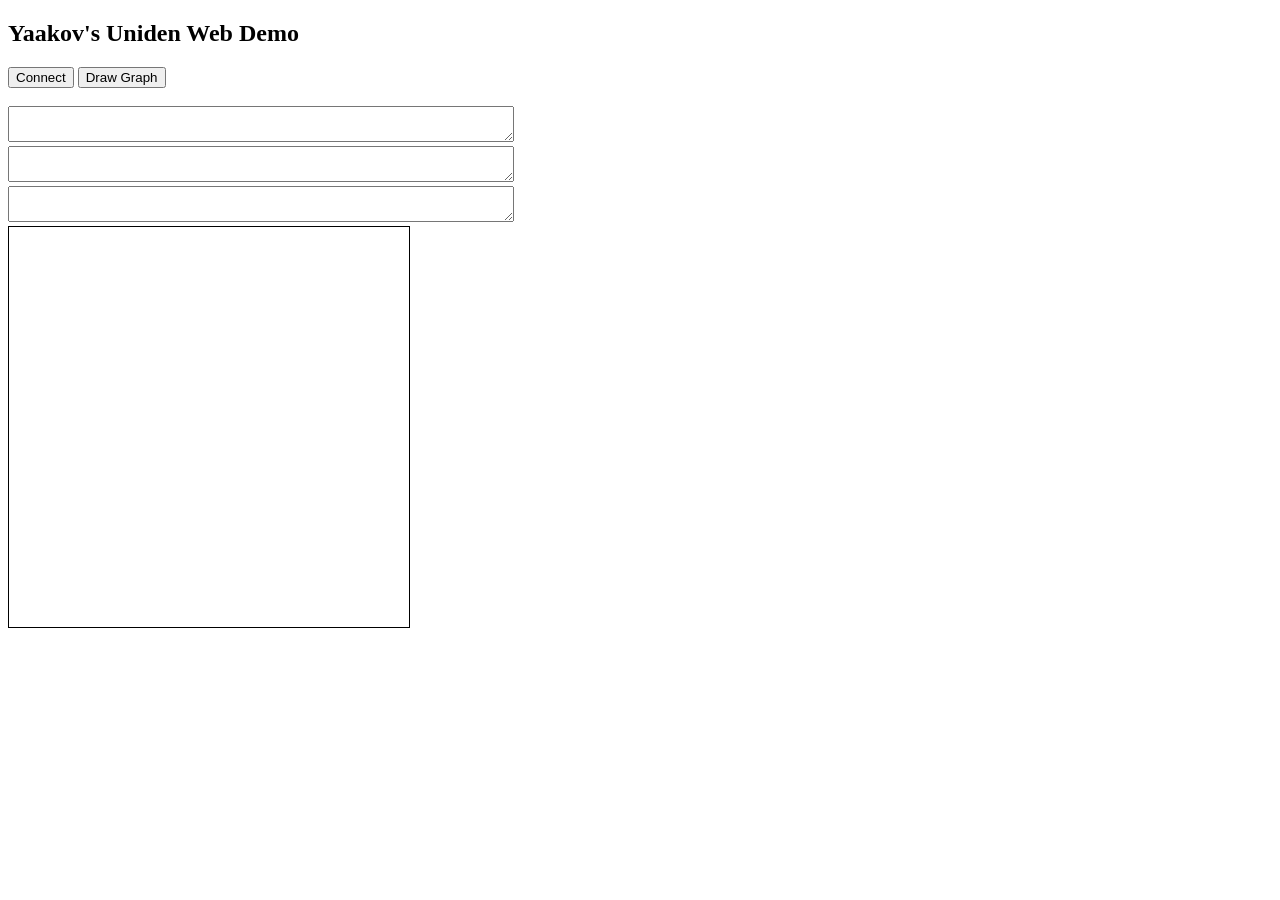
<file: Web App/index.html>
<!DOCTYPE html>
<html>
    <head>
        <meta charset="UTF-8" />
        <title>Yaakov's Uniden Web Demo</title>
        <link rel="stylesheet" type="text/css" href="site.css" />
        <script defer type="text/javascript" src="serial.js"></script>
        <script defer type="text/javascript" src="site.js"></script>
    </head>

    <body>
        <header>
            <h2>Yaakov's Uniden Web Demo</h2>
        </header>
        <noscript>
            <p>This site requires Javascript.</p>
        </noscript>
        <div class="noserial hidden">
            <p>This site requires the experimental Web Serial API. Your browser either does not support this, or does not have it enabled.</p>
        </div>
        <div class="connect">
            <form action="#" method="POST" onsubmit="connect(); return false;">
                <input type="submit" value="Connect">

                <button type="button" onclick="readit();">Draw Graph</button>
            </form>
        </div>
        <br />
        
                <div class="name">
            <textarea readonly="true" style="min-height:10px; min-width: 500px"></textarea>
            
        </div>
                <div class="light">
            <textarea readonly="true" style="min-height:10px; min-width: 500px"></textarea>
            
        </div>
                <div class="motor">
            <textarea readonly="true" style="min-height:10px; min-width: 500px"></textarea>
            
        </div>
<div>
        <canvas id="myCanvas" width="400" height="400" style="border:1px solid #000000;">
</canvas>
</div>
    </body>
</html>
</file>
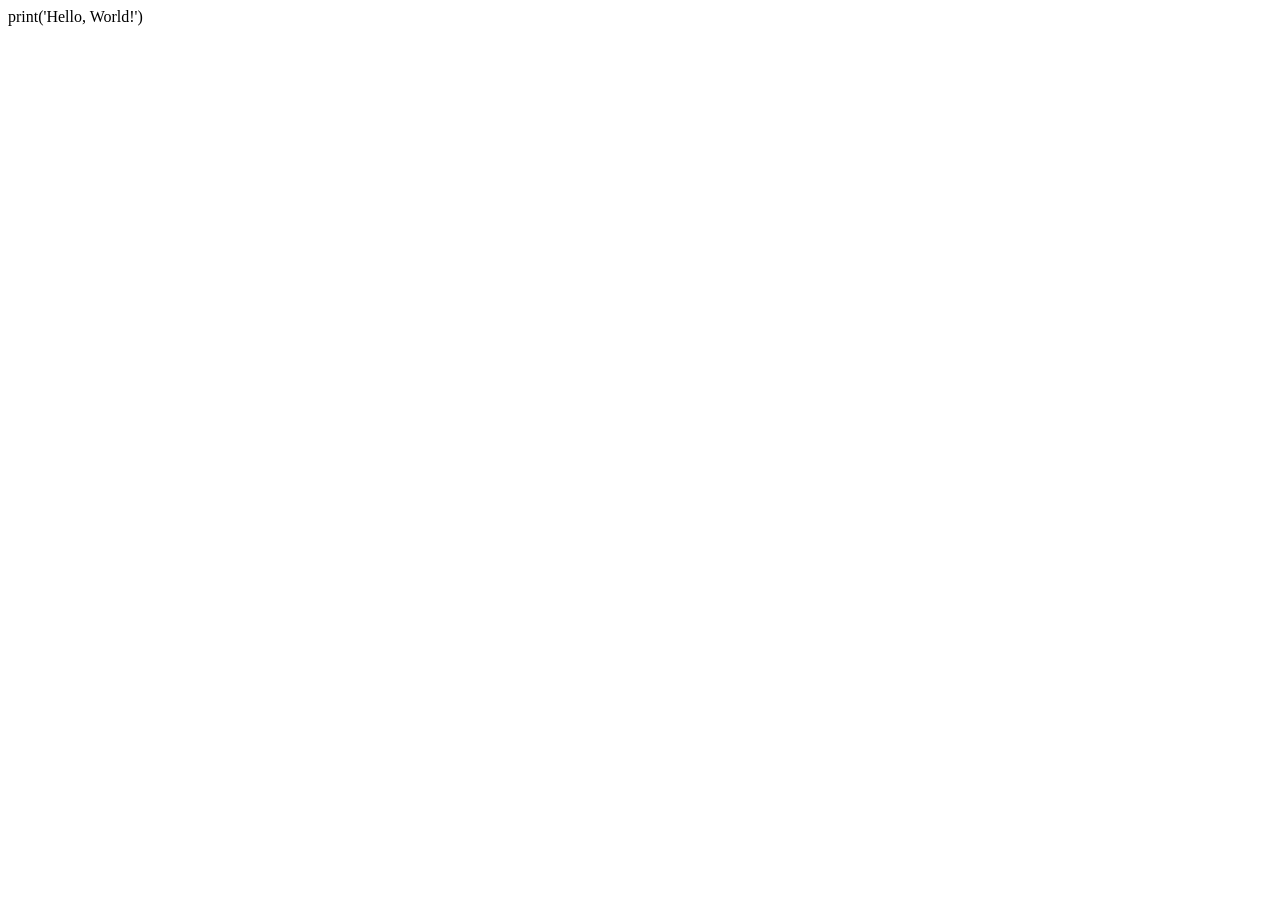
<file: WioDisplaySPIKE/SPIKE Code/index.html>
<html>
  <head>
    <link rel="stylesheet" href="https://pyscript.net/latest/pyscript.css" />
    <script defer src="https://pyscript.net/latest/pyscript.js"></script>
  </head>
  <body>
    <py-script>
        print('Hello, World!')
    </py-script>
  </body>
</html>
</file>
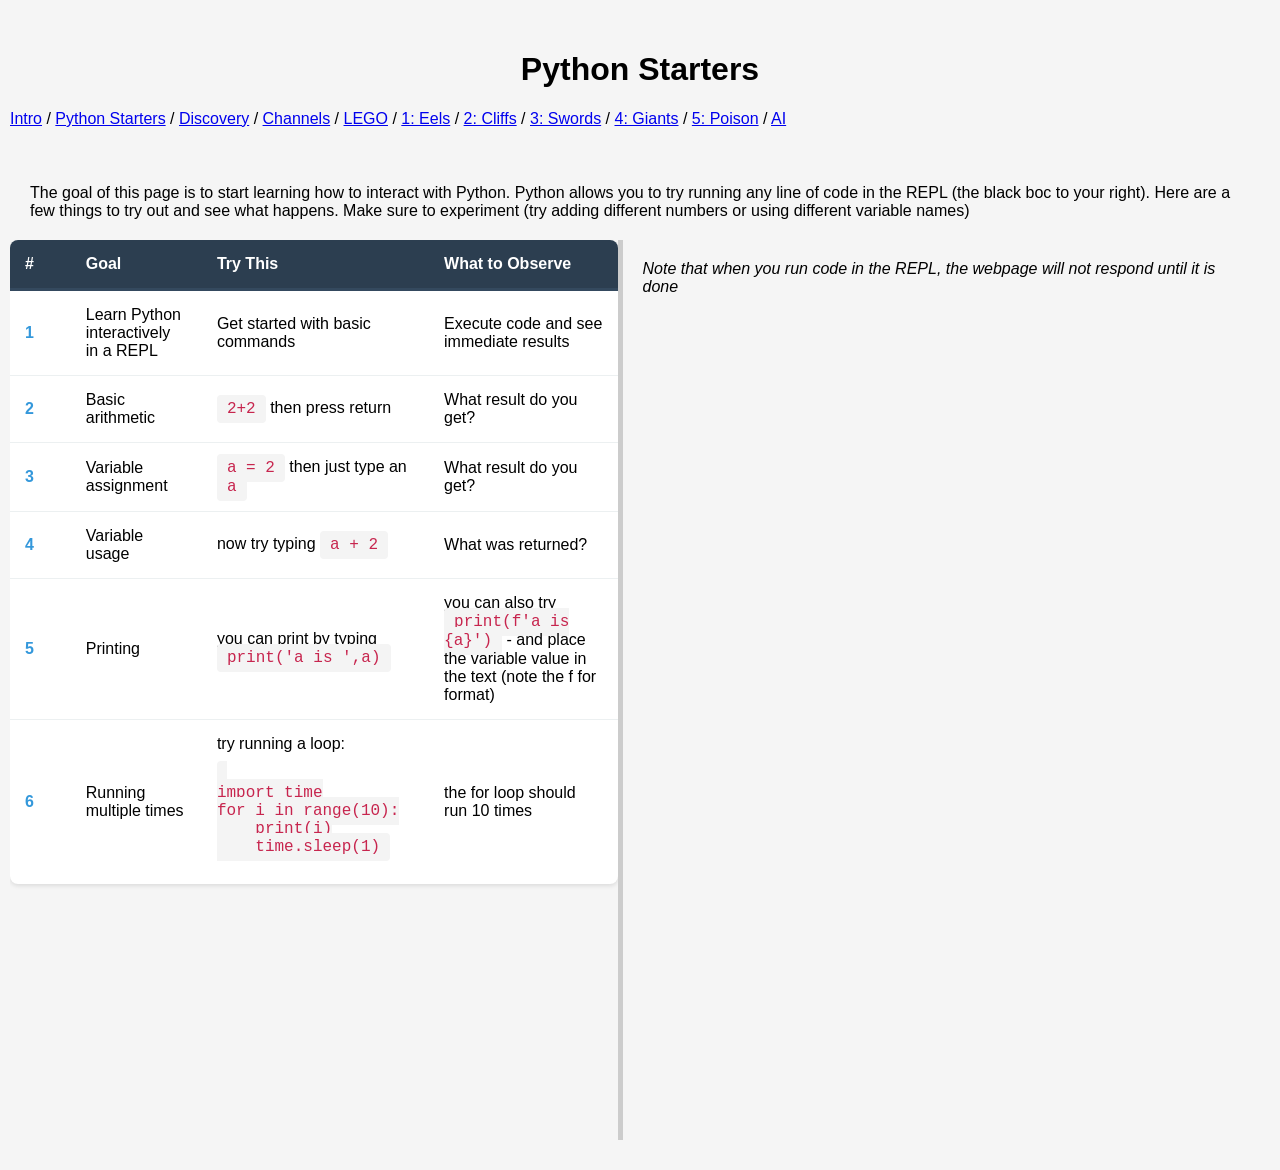
<file: PyscriptCode/1_starters.html>
<!DOCTYPE html>
<html lang="en">
<head>
    <title>REPL</title>

    <!-- Recommended meta tags -->
    <meta charset="UTF-8">
    <meta name="viewport" content="width=device-width,initial-scale=1.0">

    <!-- Safari SharedArrayBuffer -->
    <script src="./safari-sab.js"></script>

    <!-- PyScript -->
    <link rel="stylesheet" href="https://pyscript.net/releases/2025.10.3/core.css">
    <script type="module" src="https://pyscript.net/releases/2025.10.3/core.js"></script>
    
    <!-- my CSS -->
    <link rel="stylesheet" href="instr_styles.css">
</head>
<body>
    <h1 style="text-align: center;">Python Starters</h1>
    <div id="breadcrumb-container"></div>

    <div id="headertext" style="display: flex;  margin: 20px;">
The goal of this page is to start learning how to interact with Python.  Python allows you to try running any line of code
in the REPL (the black boc to your right).  Here are a few things to try out and see what happens.  Make sure to experiment 
(try adding different numbers or using different variable names)
    </div>
    <div id="container" style="display: flex; height: 100vh; gap: 0;">
        <div id="left" style="flex: 1; overflow: auto;">
        <table>
            <thead>
                <tr>
                    <th>#</th>
                    <th>Goal</th>
                    <th>Try This</th>
                    <th>What to Observe </th>
                </tr>
            </thead>
            <tbody>
                <tr>
                    <td class="task-num">1</td>
                    <td>Learn Python interactively in a REPL</td>
                    <td>Get started with basic commands</td>
                    <td>Execute code and see immediate results</td>
                </tr>
                <tr>
                    <td class="task-num">2</td>
                    <td>Basic arithmetic</td>
                    <td><span class="command">2+2</span> then press return</td>
                    <td>What result do you get?</td>
                </tr>
                <tr>
                    <td class="task-num">3</td>
                    <td>Variable assignment</td>
                    <td><span class="command">a = 2</span> then just type an <span class="command">a</span></td>
                    <td>What result do you get? </td>
                </tr>
                <tr>
                    <td class="task-num">4</td>
                    <td>Variable usage</td>
                    <td>now try typing <span class="command">a + 2</span></td>
                    <td>What was returned?</td>
                </tr>
                <tr>
                    <td class="task-num">5</td>
                    <td>Printing</td>
                    <td>you can print by typing <span class="command">print('a is ',a)</span></td>
                    <td>you can also try <span class="command">print(f'a is {a}')</span> - and place the variable value in the text (note the f for format)</td>
                </tr>
                <tr>
                    <td class="task-num">6</td>
                    <td>Running multiple times</td>
                    <td>try running a loop:<pre><span class="command">
import time
for i in range(10):
    print(i)
    time.sleep(1)</span></pre></td>
                    <td>the for loop should run 10 times</td>
                </tr>
            </tbody>
        </table>
    </div>
        <div id="divider" style="width: 5px; background-color: #ccc; cursor: col-resize;"></div>
        <div id="right" style="flex: 1; overflow: auto; padding: 20px;">
            <em>Note that when you run code in the REPL, the webpage will not respond until it is done</em>
            <script id="python-terminal" type="mpy" src="./1_starters.py" config="./pyscript.toml" terminal worker></script>
        </div>
    </div>
    
    <script src="scripts.js"></script>    
</body>
</html>
</file>
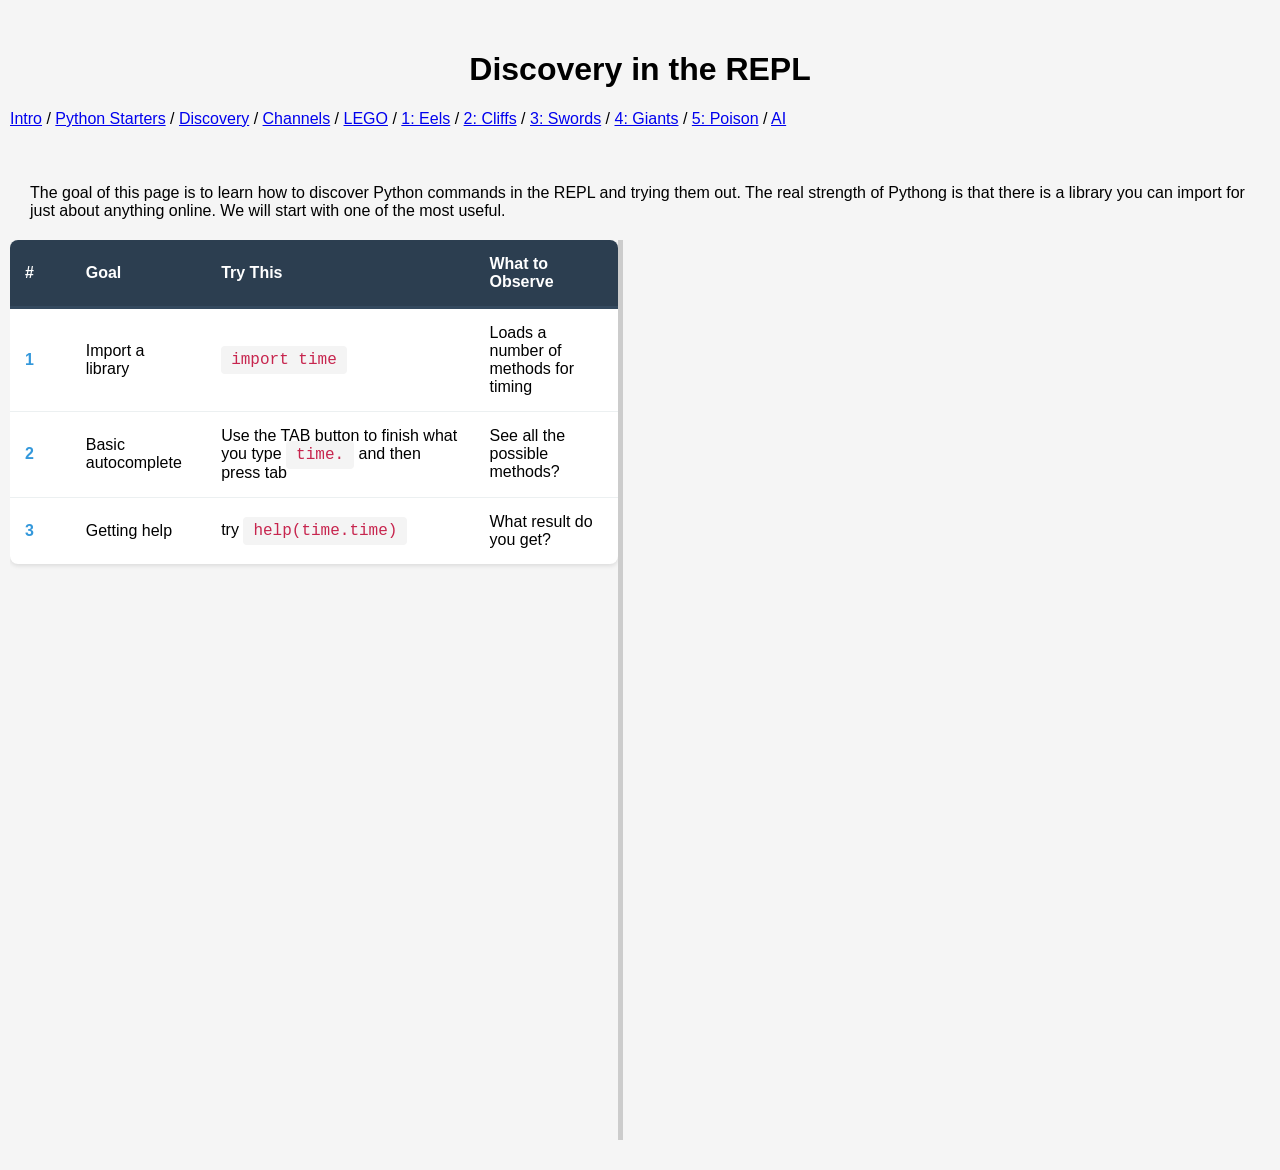
<file: PyscriptCode/2_discover.html>
<!DOCTYPE html>
<html lang="en">
<head>
    <title>REPL</title>

    <!-- Recommended meta tags -->
    <meta charset="UTF-8">
    <meta name="viewport" content="width=device-width,initial-scale=1.0">

    <!-- Safari SharedArrayBuffer -->
    <script src="./safari-sab.js"></script>

    <!-- PyScript -->
    <link rel="stylesheet" href="https://pyscript.net/releases/2025.10.3/core.css">
    <script type="module" src="https://pyscript.net/releases/2025.10.3/core.js"></script>

    <!-- my CSS -->
    <link rel="stylesheet" href="instr_styles.css">
    
</head>
<body>
    <h1 style="text-align: center;">Discovery in the REPL</h1>
    <div id="breadcrumb-container"></div>

    <div id="headertext" style="display: flex;  margin: 20px;">
The goal of this page is to learn how to discover Python commands in the REPL and trying them out.  The real strength of Pythong
is that there is a library you can import for just about anything online.  We will start with one of the most useful.
    </div>
    <div id="container" style="display: flex; height: 100vh; gap: 0;">
        <div id="left" style="flex: 1; overflow: auto;">
        <table>
            <thead>
                <tr>
                    <th>#</th>
                    <th>Goal</th>
                    <th>Try This</th>
                    <th>What to Observe</th>
                </tr>
            </thead>
            <tbody>
                <tr>
                    <td class="task-num">1</td>
                    <td>Import a library</td>
                    <td><span class="command">import time</span></td>
                    <td>Loads a number of methods for timing</td>
                </tr>
                <tr>
                    <td class="task-num">2</td>
                    <td>Basic autocomplete</td>
                    <td>Use the TAB button to finish what you type
                        <span class="command">time.</span> and then press tab</td>
                    <td>See all the possible methods?</td>
                </tr>
                <tr>
                    <td class="task-num">3</td>
                    <td>Getting help</td>
                    <td>try <span class="command">help(time.time)</span> </td>
                    <td>What result do you get?</td>
                </tr>
             </tbody>
        </table>
    </div>
        <div id="divider" style="width: 5px; background-color: #ccc; cursor: col-resize;"></div>
        <div id="right" style="flex: 1; overflow: auto; padding: 20px;">
            <script id="python-terminal" type="mpy" src="./2_discover.py" config="./pyscript.toml" terminal worker></script>
        </div>
    </div>
    <script src="scripts.js"></script>
</body>
</html>
</file>
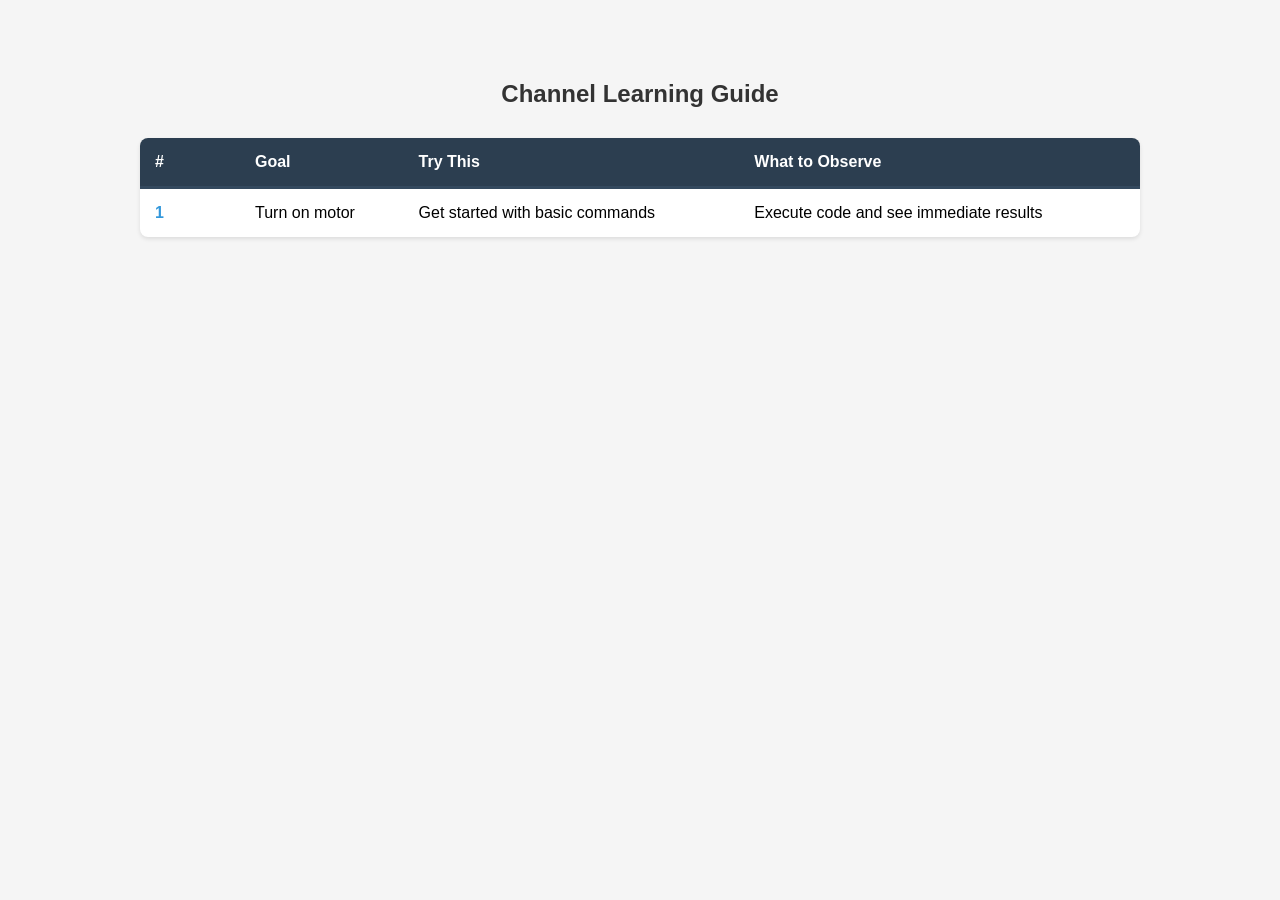
<file: PyscriptCode/channel.html>
<!DOCTYPE html>
<html lang="en">
<head>
    <meta charset="UTF-8">
    <meta name="viewport" content="width=device-width, initial-scale=1.0">
    <title>Channel Learning Guide</title>
    <style>
        body {
            font-family: -apple-system, BlinkMacSystemFont, 'Segoe UI', Roboto, 'Helvetica Neue', Arial, sans-serif;
            max-width: 1000px;
            margin: 40px auto;
            padding: 20px;
            background-color: #f5f5f5;
        }
        h2 {
            color: #333;
            text-align: center;
            margin-bottom: 30px;
        }
        table {
            width: 100%;
            border-collapse: collapse;
            background-color: white;
            box-shadow: 0 2px 4px rgba(0,0,0,0.1);
            border-radius: 8px;
            overflow: hidden;
        }
        th {
            background-color: #2c3e50;
            color: white;
            padding: 15px;
            text-align: left;
            font-weight: 600;
            border-bottom: 3px solid #34495e;
        }
        td {
            padding: 15px;
            border-bottom: 1px solid #ecf0f1;
        }
        tr:last-child td {
            border-bottom: none;
        }
        tr:hover {
            background-color: #f9f9f9;
        }
        .task-num {
            color: #3498db;
            font-weight: 600;
            width: 10%;
        }
        .command {
            font-family: 'Monaco', 'Menlo', 'Consolas', monospace;
            background-color: #f4f4f4;
            padding: 5px 10px;
            border-radius: 4px;
            color: #c7254e;
        }    
    </style>
</head>
<body>
    <h2>Channel Learning Guide</h2>
    <table>
        <thead>
            <tr>
                <th>#</th>
                <th>Goal</th>
                <th>Try This</th>
                <th>What to Observe</th>
            </tr>
        </thead>
        <tbody>
            <tr>
                <td class="task-num">1</td>
                <td>Turn on motor</td>
                <td>Get started with basic commands</td>
                <td>Execute code and see immediate results</td>
            </tr>

        </tbody>
    </table>
</body>
</html>
</file>
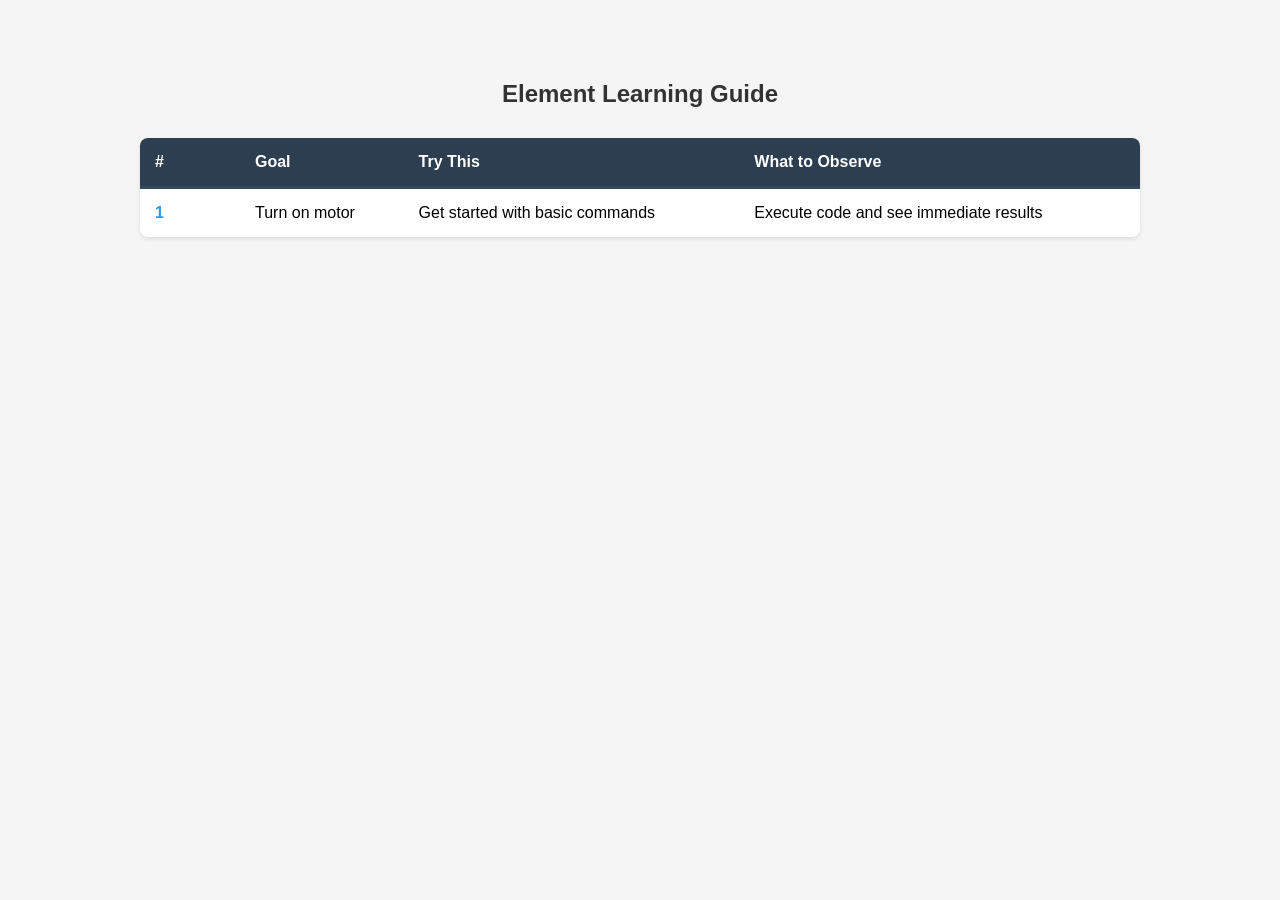
<file: PyscriptCode/element.html>
<!DOCTYPE html>
<html lang="en">
<head>
    <meta charset="UTF-8">
    <meta name="viewport" content="width=device-width, initial-scale=1.0">
    <title>Tech Element Learning Guide</title>
    <style>
        body {
            font-family: -apple-system, BlinkMacSystemFont, 'Segoe UI', Roboto, 'Helvetica Neue', Arial, sans-serif;
            max-width: 1000px;
            margin: 40px auto;
            padding: 20px;
            background-color: #f5f5f5;
        }
        h2 {
            color: #333;
            text-align: center;
            margin-bottom: 30px;
        }
        table {
            width: 100%;
            border-collapse: collapse;
            background-color: white;
            box-shadow: 0 2px 4px rgba(0,0,0,0.1);
            border-radius: 8px;
            overflow: hidden;
        }
        th {
            background-color: #2c3e50;
            color: white;
            padding: 15px;
            text-align: left;
            font-weight: 600;
            border-bottom: 3px solid #34495e;
        }
        td {
            padding: 15px;
            border-bottom: 1px solid #ecf0f1;
        }
        tr:last-child td {
            border-bottom: none;
        }
        tr:hover {
            background-color: #f9f9f9;
        }
        .task-num {
            color: #3498db;
            font-weight: 600;
            width: 10%;
        }
        .command {
            font-family: 'Monaco', 'Menlo', 'Consolas', monospace;
            background-color: #f4f4f4;
            padding: 5px 10px;
            border-radius: 4px;
            color: #c7254e;
        }    
    </style>
</head>
<body>
    <h2>Element Learning Guide</h2>
    <table>
        <thead>
            <tr>
                <th>#</th>
                <th>Goal</th>
                <th>Try This</th>
                <th>What to Observe</th>
            </tr>
        </thead>
        <tbody>
            <tr>
                <td class="task-num">1</td>
                <td>Turn on motor</td>
                <td>Get started with basic commands</td>
                <td>Execute code and see immediate results</td>
            </tr>

        </tbody>
    </table>
</body>
</html>
</file>
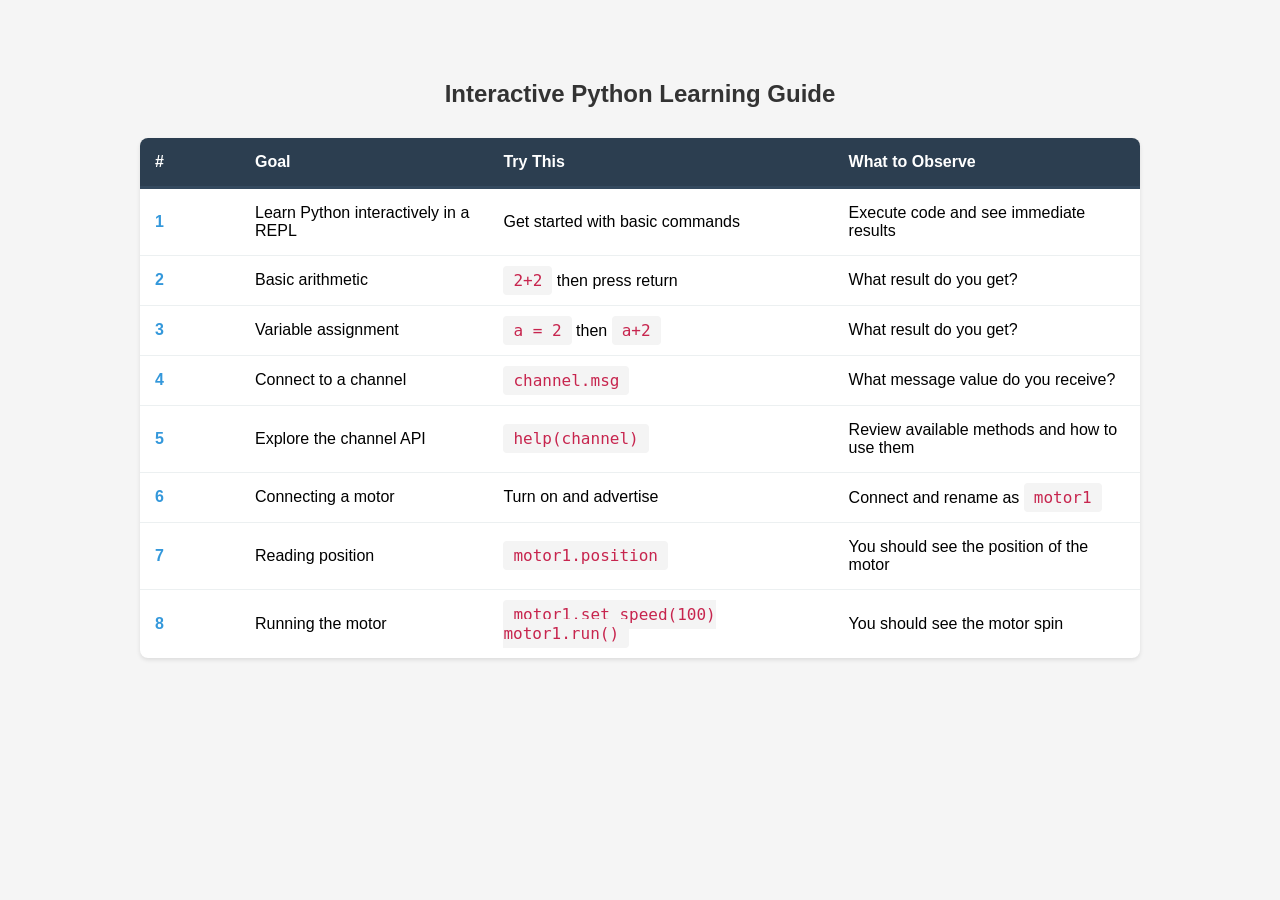
<file: PyscriptCode/gettingStarted.html>
<!DOCTYPE html>
<html lang="en">
<head>
    <meta charset="UTF-8">
    <meta name="viewport" content="width=device-width, initial-scale=1.0">
    <title>Python REPL Learning Guide</title>
    <style>
        body {
            font-family: -apple-system, BlinkMacSystemFont, 'Segoe UI', Roboto, 'Helvetica Neue', Arial, sans-serif;
            max-width: 1000px;
            margin: 40px auto;
            padding: 20px;
            background-color: #f5f5f5;
        }
        h2 {
            color: #333;
            text-align: center;
            margin-bottom: 30px;
        }
        table {
            width: 100%;
            border-collapse: collapse;
            background-color: white;
            box-shadow: 0 2px 4px rgba(0,0,0,0.1);
            border-radius: 8px;
            overflow: hidden;
        }
        th {
            background-color: #2c3e50;
            color: white;
            padding: 15px;
            text-align: left;
            font-weight: 600;
            border-bottom: 3px solid #34495e;
        }
        td {
            padding: 15px;
            border-bottom: 1px solid #ecf0f1;
        }
        tr:last-child td {
            border-bottom: none;
        }
        tr:hover {
            background-color: #f9f9f9;
        }
        .task-num {
            color: #3498db;
            font-weight: 600;
            width: 10%;
        }
        .command {
            font-family: 'Monaco', 'Menlo', 'Consolas', monospace;
            background-color: #f4f4f4;
            padding: 5px 10px;
            border-radius: 4px;
            color: #c7254e;
        }    
    </style>
</head>
<body>
    <h2>Interactive Python Learning Guide</h2>
    <table>
        <thead>
            <tr>
                <th>#</th>
                <th>Goal</th>
                <th>Try This</th>
                <th>What to Observe</th>
            </tr>
        </thead>
        <tbody>
            <tr>
                <td class="task-num">1</td>
                <td>Learn Python interactively in a REPL</td>
                <td>Get started with basic commands</td>
                <td>Execute code and see immediate results</td>
            </tr>
            <tr>
                <td class="task-num">2</td>
                <td>Basic arithmetic</td>
                <td><span class="command">2+2</span> then press return</td>
                <td>What result do you get?</td>
            </tr>
            <tr>
                <td class="task-num">3</td>
                <td>Variable assignment</td>
                <td><span class="command">a = 2</span> then <span class="command">a+2</span></td>
                <td>What result do you get?</td>
            </tr>
            <tr>
                <td class="task-num">4</td>
                <td>Connect to a channel</td>
                <td><span class="command">channel.msg</span></td>
                <td>What message value do you receive?</td>
            </tr>
            <tr>
                <td class="task-num">5</td>
                <td>Explore the channel API</td>
                <td><span class="command">help(channel)</span></td>
                <td>Review available methods and how to use them</td>
            </tr>
            <tr>
                <td class="task-num">6</td>
                <td>Connecting a motor</td>
                <td>Turn on and advertise</td>
                <td>Connect and rename as <span class="command">motor1</span></td>
            </tr>
            <tr>
                <td class="task-num">7</td>
                <td>Reading position</td>
                <td><span class="command">motor1.position</span></td>
                <td>You should see the position of the motor</td>
            </tr>
            <tr>
                <td class="task-num">8</td>
                <td>Running the motor</td>
                <td><span class="command">motor1.set_speed(100)
                    motor1.run()
                </span></td>
                <td>You should see the motor spin</td>
            </tr>
        </tbody>
    </table>
</body>
</html>
</file>
<file: Web App/site.css>
.hidden {
    display: none;
}
</file>
<file: PyscriptCode/instr_styles.css>
body {
    font-family: -apple-system, BlinkMacSystemFont, 'Segoe UI', Roboto, 'Helvetica Neue', Arial, sans-serif;
    margin: 20px auto;
    padding: 10px;
    background-color: #f5f5f5;
}
h2 {
    color: #333;
    text-align: center;
    margin-bottom: 30px;
}
table {
    width: 100%;
    border-collapse: collapse;
    background-color: white;
    box-shadow: 0 2px 4px rgba(0,0,0,0.1);
    border-radius: 8px;
    overflow: hidden;
}
th {
    background-color: #2c3e50;
    color: white;
    padding: 15px;
    text-align: left;
    font-weight: 600;
    border-bottom: 3px solid #34495e;
}
td {
    padding: 15px;
    border-bottom: 1px solid #ecf0f1;
}
tr:last-child td {
    border-bottom: none;
}
tr:hover {
    background-color: #f9f9f9;
}
.task-num {
    color: #3498db;
    font-weight: 600;
    width: 10%;
}
.command {
    font-family: 'Monaco', 'Menlo', 'Consolas', monospace;
    background-color: #f4f4f4;
    padding: 5px 10px;
    border-radius: 4px;
    color: #c7254e;
}
</file>
